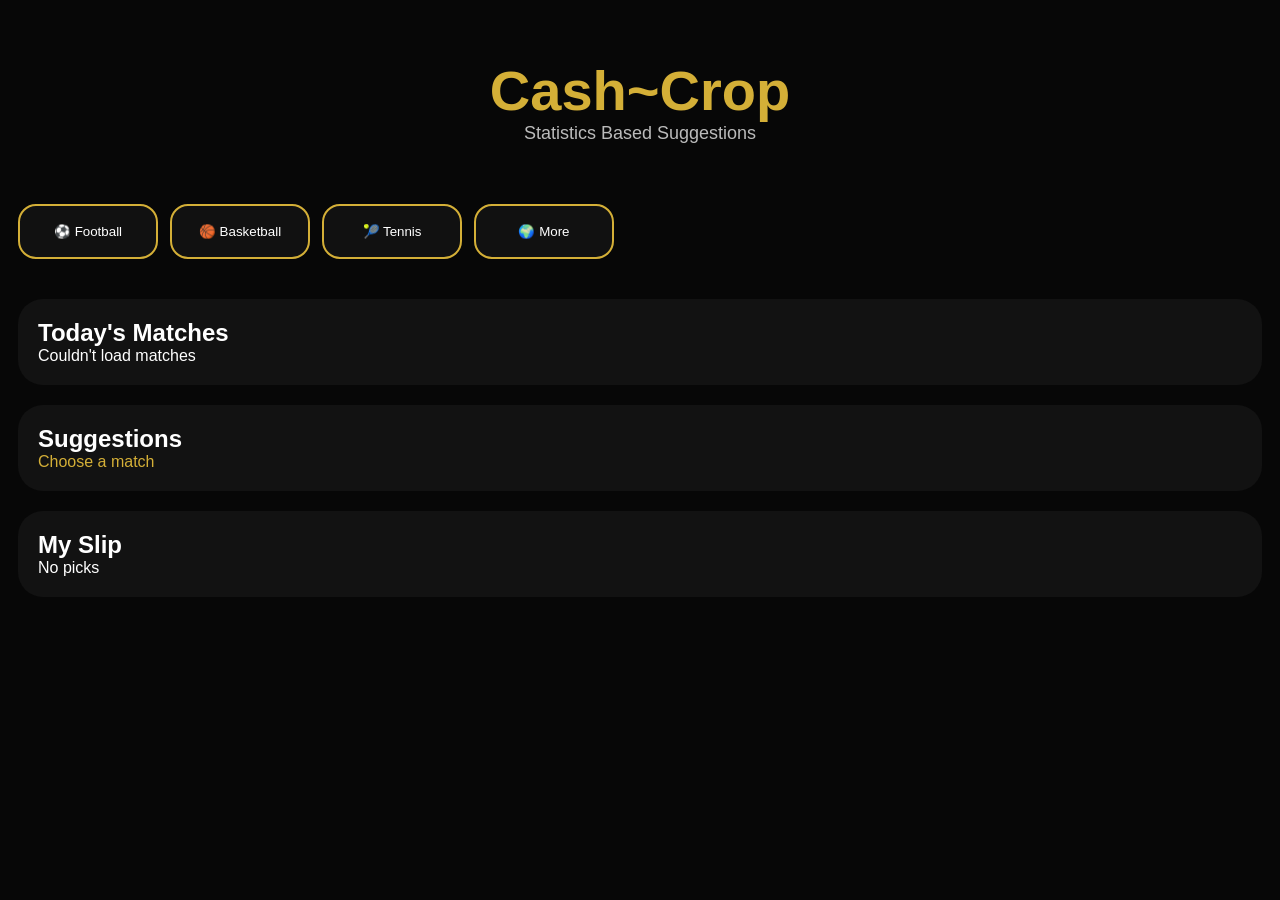
<file: index.html>
<!DOCTYPE html>
<html>

<head>

<meta charset="UTF-8">

<meta name="viewport"
content="width=device-width,initial-scale=1">

<title>Cash~Crop</title>

<link rel="stylesheet"
href="style.css">

</head>

<body>

<header>

<h1>Cash~Crop</h1>

<p>
Statistics Based Suggestions
</p>

</header>

<section class="sports">

<button onclick="sport('Football')">

⚽ Football

</button>

<button onclick="sport('Basketball')">

🏀 Basketball

</button>

<button onclick="sport('Tennis')">

🎾 Tennis

</button>

<button onclick="sport('More')">

🌍 More

</button>

</section>

<section class="box">

<h2>

Today's Matches

</h2>

<div id="matches">

</div>

</section>

<section class="box">

<h2>

Suggestions

</h2>

<div id="suggestions">

Choose a match

</div>

</section>

<section class="box">

<h2>

My Slip

</h2>

<div id="slip">

No picks

</div>

</section>

<script src="script.js">

</script>

</body>

</html>
</file>
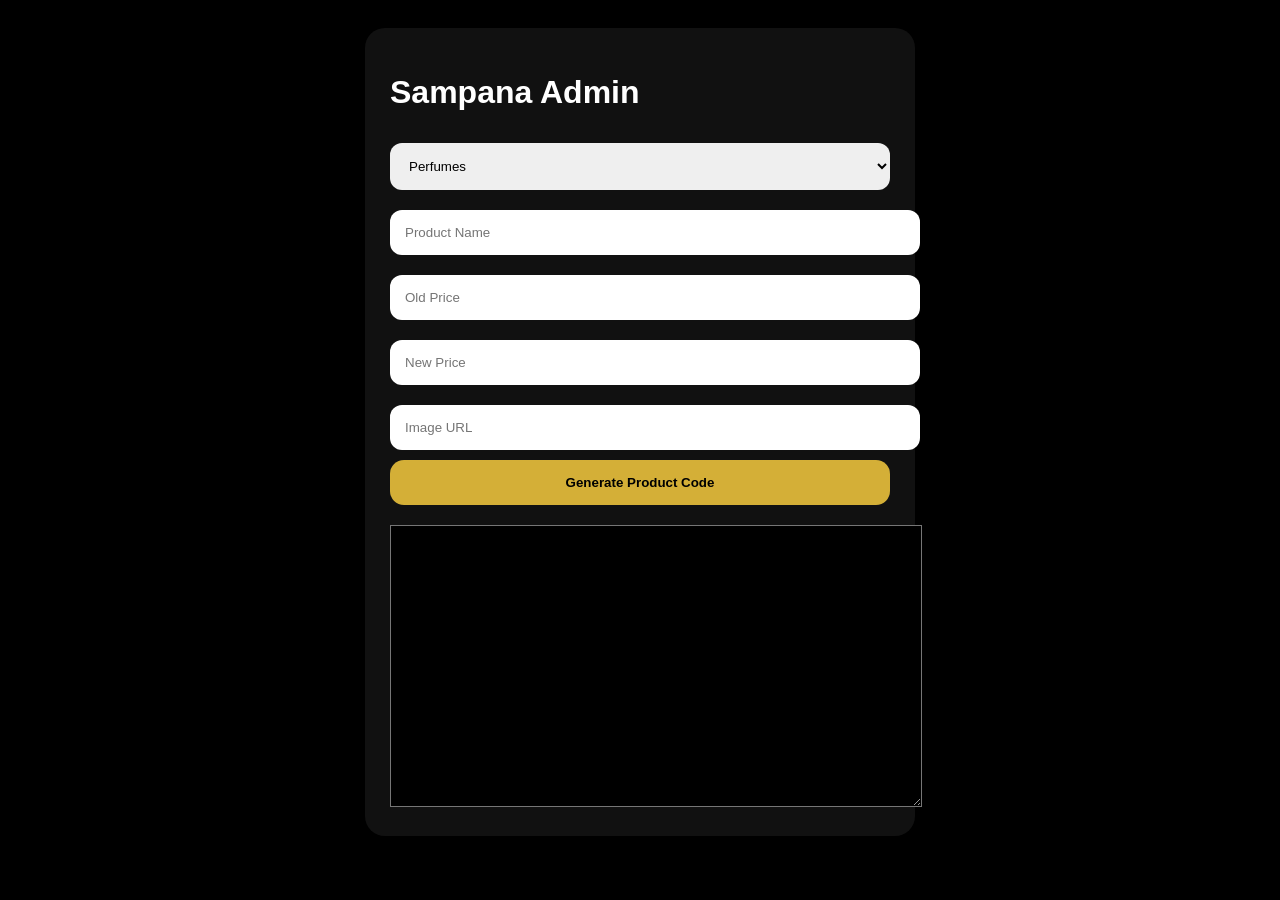
<file: admin.html>
<!DOCTYPE html>
<html>

<head>

<meta charset="UTF-8">

<meta name="viewport"
content="width=device-width,initial-scale=1">

<title>

Sampana Admin

</title>

<style>

body{

background:black;

color:white;

font-family:Arial;

padding:20px;

}

.box{

max-width:500px;

margin:auto;

background:#111;

padding:25px;

border-radius:20px;

}

input,
select{

width:100%;

padding:15px;

margin:10px 0;

border:none;

border-radius:12px;

}

button{

width:100%;

padding:15px;

border:none;

border-radius:14px;

background:#d4af37;

font-weight:bold;

}

textarea{

width:100%;

height:250px;

margin-top:20px;

background:black;

color:#d4af37;

padding:15px;

}

</style>

</head>

<body>

<div class="box">

<h1>

Sampana Admin

</h1>

<select id="category">

<option>

Perfumes

</option>

<option>

Body Splash

</option>

<option>

Body Spray

</option>

<option>

Chilly

</option>

</select>

<input
id="name"
placeholder="Product Name">

<input
id="old"
placeholder="Old Price">

<input
id="price"
placeholder="New Price">

<input
id="img"
placeholder="Image URL">

<button
onclick="generate()">

Generate Product Code

</button>

<textarea
id="result">

</textarea>

</div>

<script>

function generate(){

const code=

`

{

category:"${
document.getElementById("category").value
}",

name:"${
document.getElementById("name").value
}",

old:${
document.getElementById("old").value
},

price:${
document.getElementById("price").value
},

img:"${
document.getElementById("img").value
}"

},

`

document
.getElementById(
"result"
)
.value=
code

}

</script>

</body>

</html>
</file>
<file: style.css>
*{

margin:0;

padding:0;

box-sizing:border-box;

}

body{

background:#070707;

color:white;

font-family:Arial;

padding:18px;

}

header{

text-align:center;

padding:40px 0;

}

h1{

font-size:56px;

color:#d4af37;

}

header p{

color:#bbb;

font-size:18px;

}

.sports{

display:flex;

gap:12px;

overflow:auto;

padding:20px 0;

}

.sports button{

min-width:140px;

background:#111;

color:white;

border:2px solid #d4af37;

padding:18px;

border-radius:18px;

}

.box{

background:#121212;

padding:20px;

margin-top:20px;

border-radius:25px;

}

.match{

background:#1d1d1d;

padding:18px;

border-radius:20px;

margin-bottom:15px;

}

.match button{

width:100%;

margin-top:15px;

background:#d4af37;

border:none;

padding:15px;

border-radius:16px;

}

#suggestions{

color:#d4af37;

}

#slip div{

background:#1e1e1e;

padding:12px;

margin-top:10px;

border-radius:14px;

}
</file>
